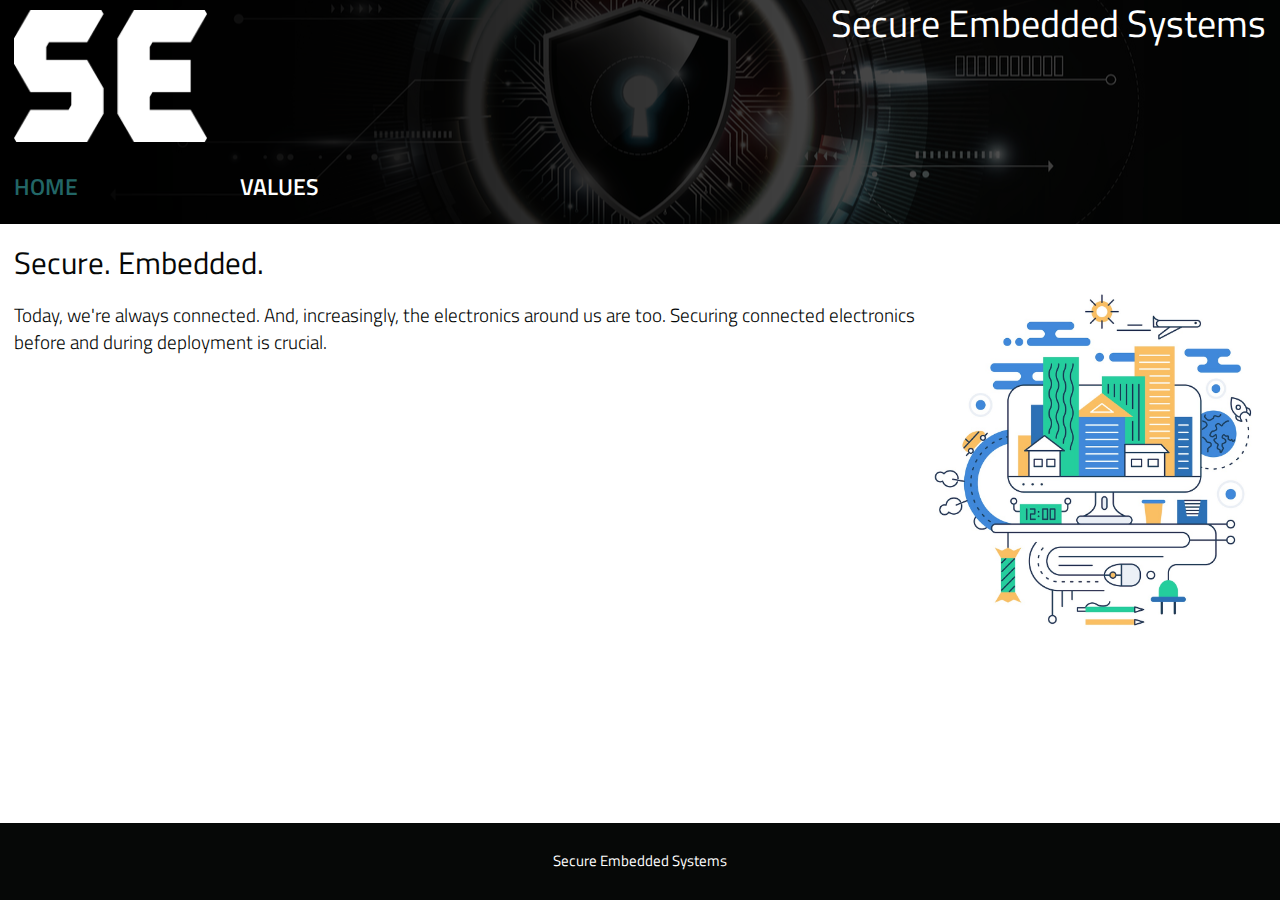
<file: index.html>
<!DOCTYPE html>
<html lang="en">
   <head>
      <meta charset="UTF-8">
      <link rel="shortcut icon" type="image/x-icon" href="favicon.ico" />
      <link rel="icon"          type="image/png"    href="img/sesc_favicon.png" />
      <link rel="image_src"     type="image/png"    href="img/sesc_favicon.png" />
      <link rel="stylesheet" href="https://fonts.googleapis.com/css?family=Titillium+Web:300,400,600,700" /> 
      <link rel="stylesheet" href="https://fonts.googleapis.com/css?family=Open+Sans:300,400,600,700" /> 
      <link rel="stylesheet" type="text/css" href="style/main.css" />
      <link rel="stylesheet" type="text/css" href="style/pages-index.css" />
      <title>Secure Embedded Systems</title>
   </head>
   <body>
      <div id="container-allcontent-outer">
         <div id="container-allcontent-inner">
            <div id="container-maincontent">
               <div id="container-heading">
                  <div id="container-headinfo">
                     <div id="content-headinfo">
                        <div id="content-logo">
                           <img src="img/sesc_logo_white.png" id="logo" alt="SESC Logo"/>
                        </div>
                        <div id="content-name">
                          <h1 id="name">Secure Embedded Systems</h1>
                        </div>
                     </div>
                  </div>
                  <div id="container-navigation">
                     <div id="content-navigation">
                        <a href="index.html"><span class="navelement" id="navelement-home">HOME</span></a>
                        <a href="values.html"><span class="navelement" id="navelement-values">VALUES</span></a>
                     </div>
                  </div>
                  <div class="float-container-placeholder-end"></div>
               </div>
               <div id="container-bodycontent">
                  <div id="content-bodycontent">
<h1>Secure. Embedded.</h1>
<div class="services-container-top-infographic">
   <div class="services-content-top-infographic-image">
      <img src="img/connected-world.jpg" id="services-top-infographic-image" alt="Connected World" />
   </div>
   <div class="services-content-top-infographic-text">
      <p>Today, we're always connected. And, increasingly, the electronics around us are too. Securing connected
      electronics before and during deployment is crucial.
      </p>
   </div>
   <div class="float-container-placeholder-end"></div>
</div>
<div class="float-container-placeholder-end"></div>
                  </div>
                  <div class="float-container-placeholder-end"></div>
               </div>
               <div class="float-container-placeholder-end"></div>
            </div>
            <div id="container-tail">
               <div id="content-tail">
                  <p>
                     <span class="tailitem">Secure Embedded Systems</span>
                  </p>
               </div>
            </div>
            <div class="float-container-placeholder-end"></div>
         </div>
      </div>
   </body>
</html>
</file>
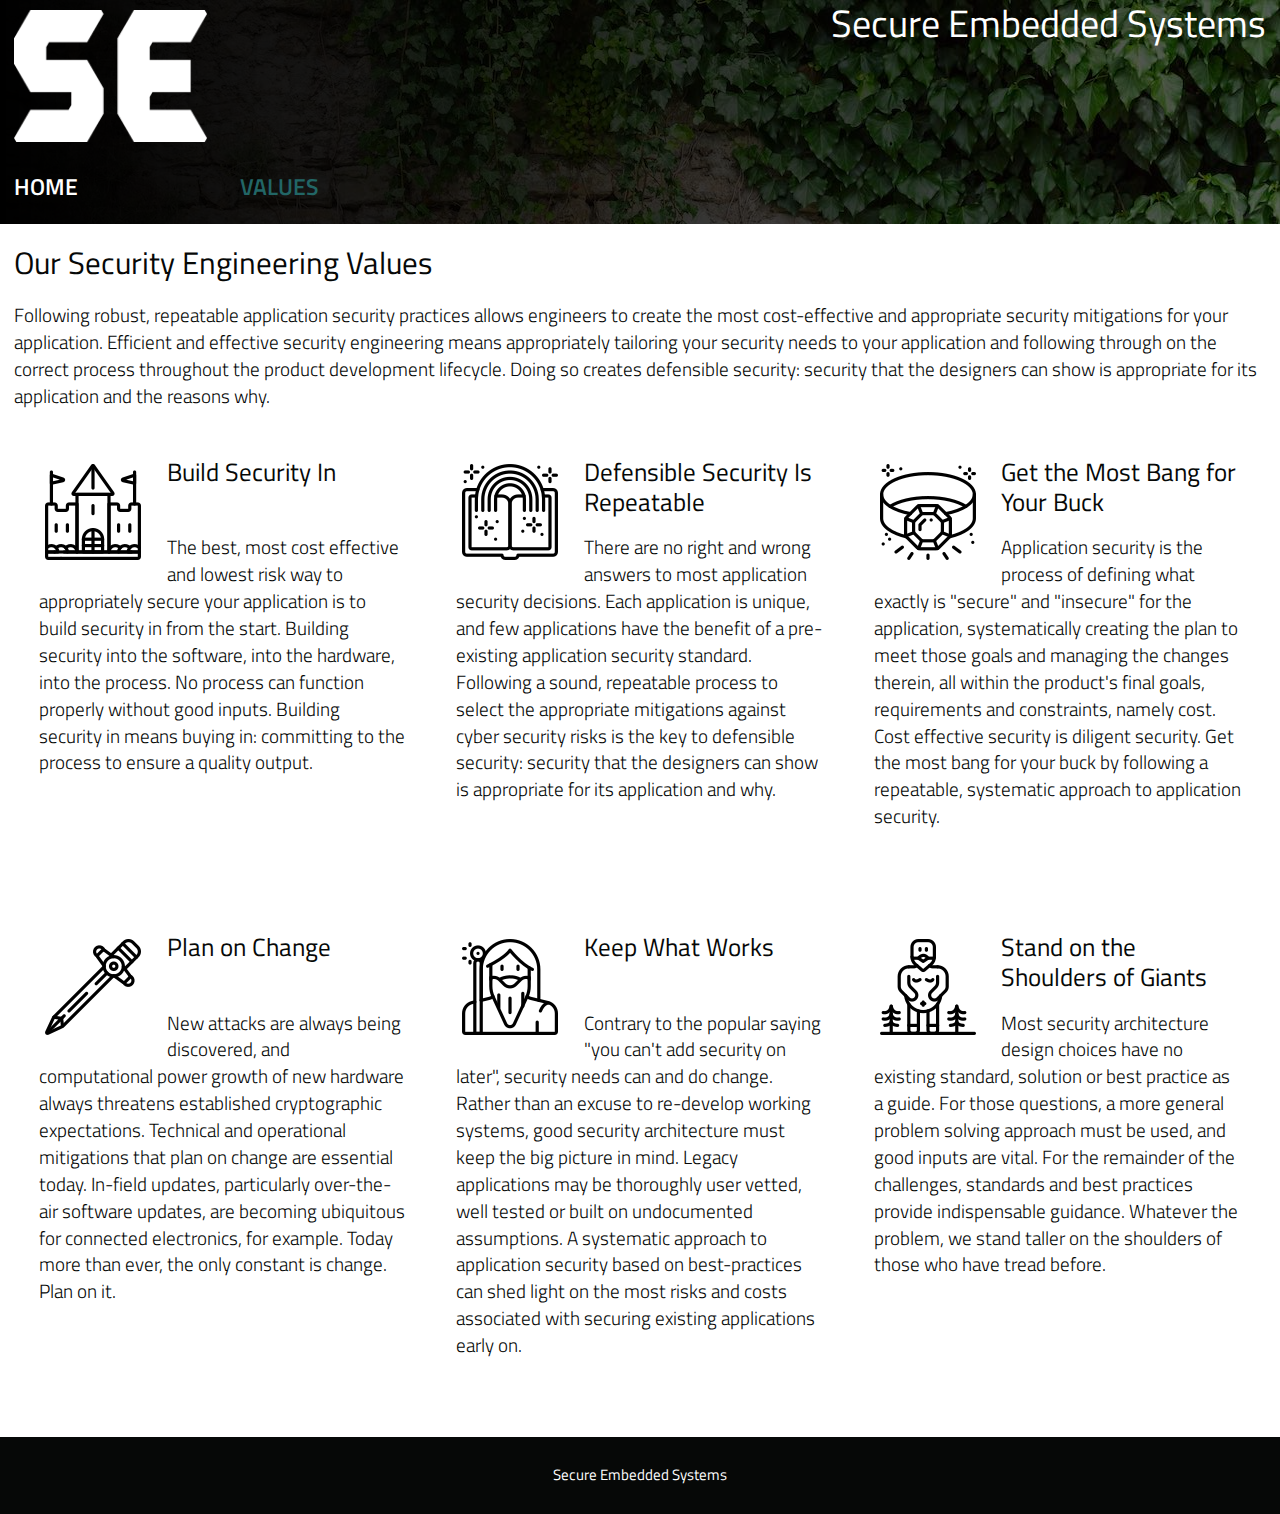
<file: values.html>
<!DOCTYPE html>
<html lang="en">
   <head>
      <meta charset="UTF-8">
      <link rel="shortcut icon" type="image/x-icon" href="favicon.ico" />
      <link rel="icon"          type="image/png"    href="img/sesc_favicon.png" />
      <link rel="image_src"     type="image/png"    href="img/sesc_favicon.png" />
      <link rel="stylesheet" href="https://fonts.googleapis.com/css?family=Titillium+Web:300,400,600,700" /> 
      <link rel="stylesheet" href="https://fonts.googleapis.com/css?family=Open+Sans:300,400,600,700" /> 
      <link rel="stylesheet" type="text/css" href="style/main.css" />
      <link rel="stylesheet" type="text/css" href="style/pages-values.css" />
      <title>Values - Secure Embedded Systems</title>
   </head>
   <body>
      <div id="container-allcontent-outer">
         <div id="container-allcontent-inner">
            <div id="container-maincontent">
               <div id="container-heading">
                  <div id="container-headinfo">
                     <div id="content-headinfo">
                        <div id="content-logo">
                           <img src="img/sesc_logo_white.png" id="logo" alt="SESC Logo"/>
                        </div>
                        <div id="content-name">
                          <h1 id="name">Secure Embedded Systems</h1>
                        </div>
                     </div>
                  </div>
                  <div id="container-navigation">
                     <div id="content-navigation">
                        <a href="index.html"><span class="navelement" id="navelement-home">HOME</span></a>
                        <a href="values.html"><span class="navelement" id="navelement-values">VALUES</span></a>
                     </div>
                  </div>
                  <div class="float-container-placeholder-end"></div>
               </div>
               <div id="container-bodycontent">
                  <div id="content-bodycontent">
<h1>Our Security Engineering Values</h1>
<p>Following robust, repeatable application security practices allows engineers to create the most
cost-effective and appropriate security mitigations for your application. Efficient and effective security engineering
means appropriately tailoring your security needs to your application and following through on the correct process
throughout the product development lifecycle. Doing so creates defensible security: security that the designers can
show is appropriate for its application and the reasons why.
</p>
<div id="values-container-values">
   <div class="values-value-container" id="values-value-container-1">
      <div class="values-value-content-icon">
         <img src="img/icon-castle.png" class="values-value-icon" alt="Castle" />
      </div>
      <div class="values-value-content-text">
         <div class="values-value-content-name">
            <h2 class="values-value-name">Build Security In</h2>
         </div>
         <div class="values-value-content-details">
            <p>The best, most cost effective and lowest risk way to appropriately secure your application is to build
            security in from the start. Building security into the software, into the hardware, into the process. No
            process can function properly without good inputs. Building security in means buying in: committing to the
            process to ensure a quality output.
            </p>
         </div>
      </div>
   </div>
   <div class="values-value-container" id="values-value-container-2">
      <div class="values-value-content-icon">
         <img src="img/icon-thebook.png" class="values-value-icon" alt="The Book" />
      </div>
      <div class="values-value-content-text">
         <div class="values-value-content-name">
            <h2 class="values-value-name">Defensible Security Is Repeatable</h2>
         </div>
         <div class="values-value-content-details">
            <p>There are no right and wrong answers to most application security decisions. Each application is unique, and few
            applications have the benefit of a pre-existing application security standard. Following a sound, repeatable process
            to select the appropriate mitigations against cyber security risks is the key to defensible
            security: security that the designers can show is appropriate for its application and why.
            </p>
         </div>
      </div>
   </div>
   <div class="values-value-container" id="values-value-container-3">
      <div class="values-value-content-icon">
         <img src="img/icon-ring.png" class="values-value-icon" alt="Ring" />
      </div>
      <div class="values-value-content-text">
         <div class="values-value-content-name">
            <h2 class="values-value-name">Get the Most Bang for Your Buck</h2>
         </div>
         <div class="values-value-content-details">
            <p>Application security is the process of defining what exactly is "secure" and "insecure" for the application,
            systematically creating the plan to meet those goals and managing the changes therein, all within the product's final
            goals, requirements and constraints, namely cost. Cost effective security is diligent security. Get the
            most bang for your buck by following a repeatable, systematic approach to application security.
            </p>
         </div>
      </div>
   </div>
   <div class="values-value-container" id="values-value-container-4">
      <div class="values-value-content-icon" id="values-value-icon-change">
         <img src="img/icon-sword.png" class="values-value-icon" alt="Sword" />
      </div>
      <div class="values-value-content-text">
         <div class="values-value-content-name">
            <h2 class="values-value-name">Plan on Change</h2>
         </div>
         <div class="values-value-content-details">
            <p>New attacks are always being discovered, and computational power growth of new hardware
            always threatens established cryptographic expectations. Technical and operational mitigations that plan on change
            are essential today. In-field updates, particularly over-the-air software updates, are becoming
            ubiquitous for connected electronics, for example. Today more than ever, the only constant is change. Plan on it.
            </p>
         </div>
      </div>
   </div>
   <div class="values-value-container" id="values-value-container-5">
      <div class="values-value-content-icon">
         <img src="img/icon-wizard.png" class="values-value-icon" alt="Wizard" />
      </div>
      <div class="values-value-content-text">
         <div class="values-value-content-name">
            <h2 class="values-value-name">Keep What Works</h2>
         </div>
         <div class="values-value-content-details">
            <p>Contrary to the popular saying "you can't add security on later", security needs can and do change.
            Rather than an excuse to re-develop working systems, good security architecture must keep the big picture in mind.
            Legacy applications may be thoroughly user vetted, well tested or built on undocumented assumptions. A systematic
            approach to application security based on best-practices can shed
            light on the most risks and costs associated with securing existing applications early on.
            </p>
         </div>
      </div>
   </div>
   <div class="values-value-container" id="values-value-container-6">
      <div class="values-value-content-icon">
         <img src="img/icon-giant.png" class="values-value-icon" alt="Giant" />
      </div>
      <div class="values-value-content-text">
         <div class="values-value-content-name">
            <h2 class="values-value-name">Stand on the Shoulders of Giants</h2>
         </div>
         <div class="values-value-content-details">
            <p>Most security architecture design choices have no existing standard, solution or best practice as a guide.
            For those questions, a more general problem solving approach must be used, and good inputs are vital. For
            the remainder of the challenges, standards and best practices provide indispensable guidance.
            Whatever the problem, we stand taller on the shoulders of those who have tread before.
            </p>
         </div>
      </div>
   </div>
   <div class="float-container-placeholder-end"></div>
</div>
<div class="float-container-placeholder-end"></div>
                  </div>
                  <div class="float-container-placeholder-end"></div>
               </div>
               <div class="float-container-placeholder-end"></div>
            </div>
            <div id="container-tail">
               <div id="content-tail">
                  <p>
                     <span class="tailitem">Secure Embedded Systems</span>
                  </p>
               </div>
            </div>
            <div class="float-container-placeholder-end"></div>
         </div>
      </div>
   </body>
</html>
</file>
<file: style/main.css>
html {
      font-family:"Titillium Web","Lucidia Sans","Open Sans",sans-serif;
      font-style:normal;
      font-weight:300;
      line-height:1.4em;
    }
h1,h2,h3,h4,h5,h6, #content-tail p {
      font-weight:400;
    }
h1,h2,h3,h4,h5,h6 {
      line-height:1.2em;
    }
#content-bodycontent h1 {
      font-size:1.6em;
    }
#content-bodycontent h2 {
      font-size:1.3em;
    }
.navelement {
      font-weight:600;
      font-size:1.2em;
      text-align:left;
    }
#content-tail p {
      font-size:1.0em;
      line-height:1.618em;
      text-align:center;
    }
#container-navigation a:link, #container-navigation a:visited, #container-navigation a:active, #container-tail a:link, #container-tail a:visited, #container-tail a:active {
      text-decoration:none;
      color:white;
    }
#container-tail a:hover {
      text-decoration:underline;
    }
#container-navigation a:hover, #container-tail a:hover {
      color:#226666;
    }
a:link, a:visited, a:active {
      color:#226666;
    }
#container-heading, #container-tail {
      background-color:#060807;
      color:white;
    }
#container-maincontent, #container-bodycontent {
      background-color:white;
      color:#060807;
    }
html, body {
      margin:0;
      padding:0;
      height:100%;
    }
img {
      border:0;
      padding:0;
    }
#container-allcontent-outer, #container-allcontent-inner, #container-maincontent {
      min-height:100%;
      height:100%;
    }
#container-maincontent {
      margin-bottom:-7em;
    }
#container-tail {
      height:7em;
    }
#container-heading, #container-headinfo, #container-navigation, #container-bodycontent, #container-tail {
      width:100%;
      position:relative;
      float:left;
      padding:0;
    }
#content-headinfo, #content-navigation, #content-bodycontent, #content-tail {
      max-width:1400px;
      padding:0;
      margin:0 auto;
    }
#content-headinfo, #content-navigation, #content-bodycontent {
      padding:0 0.75em;
    }
#content-bodycontent {
      padding-bottom:2em;
    }
#logo, #content-logo, #name {
      width:100%;
    }
#name, #content-name {
      padding:0;
      margin:0;
      float:left;
    }
#content-logo {
      padding:0.5em 0;
      width:100%;
      white-space:nowrap;
      text-align:center;
    }
#content-name {
      width:100%;
      text-align:center;
    }
#content-name, #name {
      vertical-align:bottom;
    }
#content-tail {
      position:absolute;
      width:100%;
      top:50%;
      left:50%;
      -webkit-transform:translate(-50%,-50%);
          -ms-transform:translate(-50%,-50%);
              transform:translate(-50%,-50%);
    }
.navelement {
      position:relative;
      float:left;
      padding:1em 0;
      width:19%;
      text-align:center;
    }
.navelement, .tailitem {
      white-space:nowrap;
    }
.float-container-placeholder-end {
      clear:both;
    }
@media screen and (min-width:193px) {
#logo {
      height:132px;
      width:193px;
    }
}
@media screen and (min-width:500px) {
html {
      font-size:1.2em;
    }
}
@media screen and (min-width:1000px) {
html {
      font-size:1.2em;
    }
    
#container-maincontent {
      margin-bottom:-4em;
    }
#content-logo {
      height:132px;
      width:193px;
      float:left;
      text-align:left;
    }
#content-name h1 {
      font-size:2.0em;
      line-height:0.7em;
    }
#content-name {
      width:750px;
      float:right;
      text-align:right;
      padding-top:0.5em;
    }
#content-tail {
      font-size:0.8em;
    }
#container-tail {
      height:4em;
    }
.navelement {
      text-align:left;
      width:18%;
    }
}
</file>
<file: style/pages-index.css>
#container-heading {
      background:        linear-gradient(to right, rgba(0,0,0,1.0) 0%,rgba(0,0,0,0.6) 100%), url("../img/banner-head.jpg");
      background:-webkit-linear-gradient(to right, rgba(0,0,0,1.0) 0%,rgba(0,0,0,0.6) 100%), url("../img/banner-head.jpg");
      background:   -moz-linear-gradient(to right, rgba(0,0,0,1.0) 0%,rgba(0,0,0,0.6) 100%), url("../img/banner-head.jpg");
      background-position:right top 54%;
    }
#navelement-home {
      color:#226666;
    }
#services-top-infographic-image {
      margin-top:-12px;
    }
.services-content-top-infographic-image {
      margin-bottom:-40px;
      text-align:center;
    }
.services-content-top-infographic-image, .services-content-top-infographic-text {
      padding:0;
    }
.services-content-top-infographic-image, #services-top-infographic-image {
      overflow:hidden;
    }
@media screen and (min-width:300px) {
#services-top-infographic-image {
      width:300px;
      margin-top:-24px;
    }
.services-content-top-infographic-image {
      width:100%;
      height:310px;
      margin-bottom:-60px;
    }
}
@media screen and (min-width:750px) {
#services-top-infographic-image {
      width:365px;
      margin-left:-30px;
      margin-top:-25px;
    }
.services-content-top-infographic-image {
      float:right;
      width:300px;
      margin-bottom:0;
    }
}
@media screen and (min-width:1000px) {
#container-heading {
      background-position:right 100% top 54%;
    }
}
@media screen and (min-width:1260px) {
#services-top-infographic-image {
      width:400px;
      margin-left:-24px;
      margin-top:-30px;
    }
.services-content-top-infographic-image {
      height:360px;
      width:340px;
      margin-top:-12px;
    }
}
</file>
<file: style/pages-values.css>
#container-heading {
      background:        linear-gradient(to right, rgba(0,0,0,1.0) 0%,rgba(0,0,0,0.6) 100%), url("../img/banner-ivy.jpg");
      background:-webkit-linear-gradient(to right, rgba(0,0,0,1.0) 0%,rgba(0,0,0,0.6) 100%), url("../img/banner-ivy.jpg");
      background:   -moz-linear-gradient(to right, rgba(0,0,0,1.0) 0%,rgba(0,0,0,0.6) 100%), url("../img/banner-ivy.jpg");
      background-position:top right;
    }
#navelement-values {
      color:#226666;
    }
#values-container-values {
      padding-top:1em;
    }
.values-value-container {
      float:left;
      width:46%;
      padding-left:2%;
      padding-right:2%;
      padding-bottom:0.5em;
      padding-top:1.25em;
      margin-top:-0.75em;
    }
#values-value-container-3, #values-value-container-5 {
      clear:both;
    }
.values-value-content-icon {
      width:108px;
    }
.values-value-icon {
      width:96px;
      margin:6px;
    }
.values-value-content-icon {
      height:108px;
      text-align:center;
      margin-right:1em;
      margin-bottom:0.5em;
      overflow:hidden;
    }
.values-value-content-name h2 {
      margin:0;
    }
.values-value-container:hover {
      background-color:#DDDDDD;
    }
.values-value-container:hover h2 {
      color:#226666;
    }
                                       
                                       .values-value-container { height:52em;    }
@media screen and (min-width:400px)  { .values-value-container { height:45em;    } }
@media screen and (min-width:450px)  { .values-value-container { height:42em;    } }
@media screen and (min-width:500px)  { .values-value-container { height:43em;    } }
@media screen and (min-width:550px)  { .values-value-container { height:41.5em;  } }
@media screen and (min-width:600px)  { .values-value-container { height:37em;    } }
@media screen and (min-width:650px)  { .values-value-container { height:34.5em;  } }
@media screen and (min-width:700px)  { .values-value-container { height:33em;    } }
@media screen and (min-width:750px)  { .values-value-container { height:26.25em; } }
@media screen and (min-width:800px)  { .values-value-container { height:24.75em; } }
@media screen and (min-width:850px)  { .values-value-container { height:23.25em; } }
@media screen and (min-width:900px)  { .values-value-container { height:21em;    } }
@media screen and (min-width:950px)  { .values-value-container { height:19.75em; } }
@media screen and (min-width:1010px) { .values-value-container { height:18.25em; } }
@media screen and (min-width:400px) {
.values-value-content-name {
      height:4em;
    }
}
@media screen and (min-width:725px) {
.values-value-content-icon {
      float:left;
    }
}
@media screen and (min-width:900px) {
.values-value-content-name {
      height:3em;
    }
}
@media screen and (min-width:1260px) {
.values-value-container {
      width:29.333%;
      height:23.75em;
    }
#values-value-container-4 {
      clear:both;
    }
#values-value-container-3, #values-value-container-5 {
      clear:none;
    }
}
</file>
